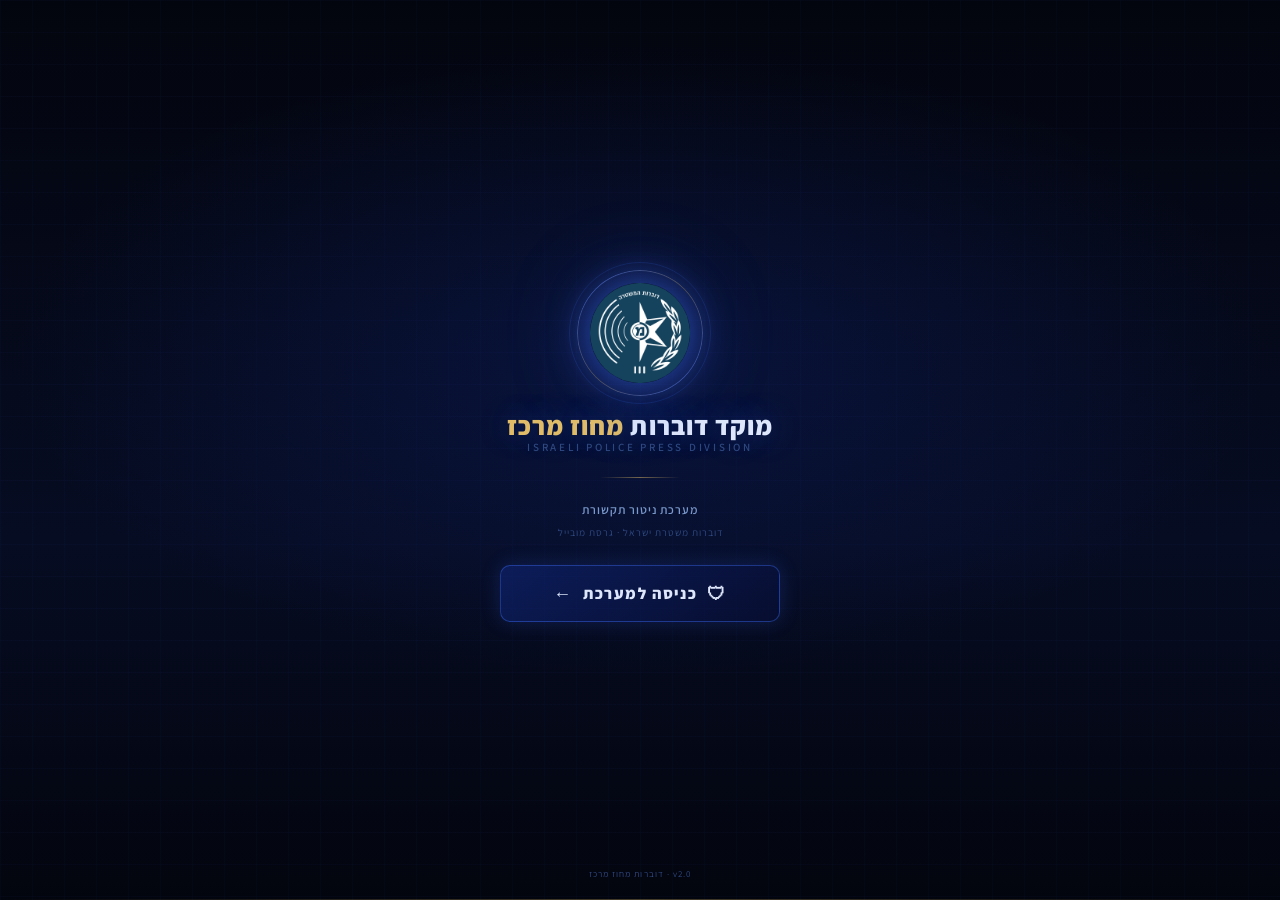
<file: mobile.html>
<!DOCTYPE html>
<html lang="he" dir="rtl">
<head>
<meta charset="UTF-8">
<meta name="viewport" content="width=device-width, initial-scale=1.0, maximum-scale=1.0">
<meta name="apple-mobile-web-app-capable" content="yes">
<meta name="apple-mobile-web-app-status-bar-style" content="black-translucent">
<title>מוקד דוברות | משטרת ישראל</title>
<link rel="manifest" href="manifest.json">
<meta name="theme-color" content="#03050e">
<meta name="apple-mobile-web-app-capable" content="yes">
<meta name="apple-mobile-web-app-status-bar-style" content="black">
<meta name="apple-mobile-web-app-title" content="דוברות מרכז">
<link rel="apple-touch-icon" href="logo.png">
<link href="https://fonts.googleapis.com/css2?family=Assistant:wght@400;600;700;800&display=swap" rel="stylesheet">
<style>
:root {
  --royal:      #1432a0;
  --royal-mid:  #1c44c8;
  --royal-glow: #4070ff;
  --black:      #03050e;
  --black-2:    #060a18;
  --black-3:    #09112a;
  --black-4:    #0e1a3a;
  --panel:      #080f2a;
  --border:     rgba(32,70,200,0.18);
  --border-hi:  rgba(64,112,255,0.4);
  --text-1:     #dde6fa;
  --text-2:     #7a99cc;
  --text-3:     #2e4880;
  --gold:       #b8922a;
  --gold-hi:    #e0bc68;
  --urgent:     #d42828;
  --urgent-glow:rgba(212,40,40,0.35);
  --green:      #1aaa70;
  --font: 'Assistant', sans-serif;
}

* { margin:0; padding:0; box-sizing:border-box; -webkit-tap-highlight-color:transparent; }
html, body { 
  height:100%; background:var(--black); 
  color:var(--text-1); font-family:var(--font); 
  direction:rtl; overflow:hidden;
}

/* BG */
.bg { position:fixed; inset:0; z-index:0; pointer-events:none;
  background:
    radial-gradient(ellipse 70% 30% at 50% 0%, rgba(20,50,160,0.15) 0%, transparent 70%),
    linear-gradient(180deg, #030610 0%, #060c22 100%);
}
.bg-grid { position:fixed; inset:0; z-index:0; pointer-events:none;
  background-image:
    linear-gradient(rgba(32,70,200,0.03) 1px, transparent 1px),
    linear-gradient(90deg,rgba(32,70,200,0.03) 1px, transparent 1px);
  background-size:32px 32px;
}

.app { position:relative; z-index:1; display:flex; flex-direction:column; height:100dvh; overflow:hidden; }

/* ── TOPBAR ── */
.topbar {
  display:flex; align-items:center; justify-content:space-between;
  padding:0 14px; height:60px; flex-shrink:0;
  background:rgba(4,7,20,0.98);
  border-bottom:1px solid var(--border);
  position:relative;
}
.topbar::after {
  content:''; position:absolute; bottom:0; left:0; right:0; height:1px;
  background:linear-gradient(90deg,transparent,var(--royal-glow) 30%,var(--gold-hi) 50%,var(--royal-glow) 70%,transparent);
  opacity:0.6;
}
.logo-zone { display:flex; align-items:center; gap:10px; }
.logo-img { width:42px; height:42px; border-radius:50%;
  filter:drop-shadow(0 0 8px rgba(64,112,255,0.5));
}
.logo-text { display:flex; flex-direction:column; gap:1px; }
.logo-main { font-weight:800; font-size:15px; letter-spacing:0.04em; color:var(--text-1);
  text-shadow:0 0 20px rgba(64,112,255,0.35); line-height:1.1;
}
.logo-main em { color:var(--gold-hi); font-style:normal; }
.logo-sub { font-size:8px; font-weight:600; letter-spacing:0.2em; color:var(--text-3); text-transform:uppercase; }

.topbar-right { display:flex; align-items:center; gap:10px; }
.breaking-chip {
  display:flex; align-items:center; gap:5px;
  background:linear-gradient(135deg,#8a0000,#c01818);
  border:1px solid rgba(255,80,80,0.4); border-radius:3px;
  padding:4px 9px; font-size:8px; font-weight:800;
  letter-spacing:0.15em; text-transform:uppercase; color:#fff;
  box-shadow:0 0 10px rgba(212,40,40,0.5);
}
.pdot { width:5px; height:5px; border-radius:50%; flex-shrink:0; }
.pdot.r { background:#ff6060; animation:gr .9s ease-in-out infinite; }
.pdot.b { background:var(--royal-glow); animation:gb 2s ease-in-out infinite; }
@keyframes gr { 0%,100%{opacity:1;} 50%{opacity:.35;} }
@keyframes gb { 0%,100%{opacity:1;} 50%{opacity:.3;} }

.badge-urgent {
  min-width:26px; height:26px; border-radius:13px;
  background:linear-gradient(135deg,#c01818,#8a0000);
  display:flex; align-items:center; justify-content:center;
  font-size:12px; font-weight:800; color:#fff; padding:0 6px;
  box-shadow:0 0 12px var(--urgent-glow);
  animation:bt 2.5s ease-in-out infinite;
}
@keyframes bt { 0%,100%{box-shadow:0 0 12px var(--urgent-glow);} 50%{box-shadow:0 0 24px var(--urgent-glow);} }

/* ── FILTER TABS ── */
.filter-bar {
  display:flex; align-items:center; gap:6px;
  padding:8px 14px; flex-shrink:0;
  background:rgba(5,8,22,0.95);
  border-bottom:1px solid var(--border);
  overflow-x:auto; -webkit-overflow-scrolling:touch;
  scrollbar-width:none;
}
.filter-bar::-webkit-scrollbar { display:none; }
.flt {
  font-family:var(--font); font-size:11px; font-weight:700;
  padding:5px 13px; border-radius:20px;
  border:1px solid var(--border); color:var(--text-3);
  background:transparent; cursor:pointer; white-space:nowrap;
  transition:all .15s; flex-shrink:0;
}
.flt.f-all      { border-color:var(--royal-glow); color:var(--royal-glow); background:rgba(64,112,255,0.1); }
.flt.f-urgent   { border-color:var(--urgent);     color:var(--urgent);     background:rgba(212,40,40,0.08); }
.flt.f-police   { border-color:var(--gold);       color:var(--gold-hi);    background:rgba(184,146,42,0.08); }
.flt.f-security { border-color:#8855cc;            color:#bb88ff;           background:rgba(136,85,204,0.08); }
.flt-count { font-size:9px; font-weight:700; margin-right:auto; color:var(--text-3); white-space:nowrap; flex-shrink:0; }

/* ── RSS STATUS ── */
.rss-bar {
  display:flex; align-items:center; gap:6px;
  padding:5px 14px; flex-shrink:0;
  background:rgba(4,7,20,0.9);
  border-bottom:1px solid var(--border);
}
.rss-d { width:6px; height:6px; border-radius:50%; flex-shrink:0; }
.rss-d.ok   { background:var(--green); box-shadow:0 0 4px var(--green); }
.rss-d.load { background:var(--gold);  box-shadow:0 0 4px var(--gold); animation:gb 1s infinite; }
.rss-d.err  { background:var(--urgent);box-shadow:0 0 4px var(--urgent); }
.rss-txt { font-size:9px; font-weight:600; color:var(--text-3); }
.rss-upd { font-size:9px; color:var(--text-3); margin-right:auto; }
.rss-refresh {
  font-size:9px; font-weight:700; color:var(--royal-glow);
  border:1px solid rgba(64,112,255,0.25); border-radius:3px;
  padding:2px 8px; background:transparent; cursor:pointer;
  font-family:var(--font);
}

/* ── FEED ── */
.feed-wrap { flex:1; overflow-y:auto; -webkit-overflow-scrolling:touch; padding:8px 10px; }
.feed-wrap::-webkit-scrollbar { display:none; }

/* LOADING */
.feed-loading {
  display:flex; flex-direction:column; align-items:center;
  justify-content:center; gap:12px; padding:60px 20px;
}
.feed-loading.gone { display:none; }
.spinner { width:32px; height:32px; border:2px solid var(--border); border-top-color:var(--royal-glow); border-radius:50%; animation:spin .7s linear infinite; }
@keyframes spin { to { transform:rotate(360deg); } }
.loading-txt { font-size:12px; font-weight:600; color:var(--text-3); }

/* FEED ITEM */
.fi {
  background:linear-gradient(135deg, var(--black-3), var(--black-4));
  border:1px solid var(--border);
  border-radius:10px;
  padding:12px 14px;
  margin-bottom:8px;
  cursor:pointer;
  transition:all .15s;
  position:relative; overflow:hidden;
  animation:fi-enter .3s ease;
}
@keyframes fi-enter { from{opacity:0;transform:translateY(10px);} to{opacity:1;transform:translateY(0);} }

.fi.new-item { animation:fi-enter .3s ease, red-flash 1.4s ease-in-out 4; }
@keyframes red-flash {
  0%  { border-color:var(--border); }
  25% { border-color:#ff4040; box-shadow:0 0 16px rgba(212,40,40,0.5); background:rgba(212,40,40,0.1); }
  75% { border-color:rgba(212,40,40,0.4); }
  100%{ border-color:var(--border); background:linear-gradient(135deg,var(--black-3),var(--black-4)); }
}

.fi::before {
  content:''; position:absolute; top:0; right:0;
  width:3px; height:100%;
}
.fi.urg::before { background:linear-gradient(180deg,#ff4040,#c01818); box-shadow:0 0 6px var(--urgent-glow); }
.fi.pol::before { background:var(--gold); }
.fi.sec::before { background:#8855cc; }

.fi:active { transform:scale(0.98); background:var(--black-4); }

.fi-top { display:flex; align-items:center; justify-content:space-between; margin-bottom:6px; }
.fi-source-row { display:flex; align-items:center; gap:6px; }
.stag {
  font-size:9px; font-weight:800; letter-spacing:0.08em;
  text-transform:uppercase; padding:2px 7px; border-radius:3px;
}
.sy   { background:rgba(184,146,42,0.12); color:var(--gold-hi);  border:1px solid rgba(184,146,42,0.22); }
.sn12 { background:rgba(64,112,255,0.1);  color:#7ab0ff;          border:1px solid rgba(64,112,255,0.22); }
.sn13 { background:rgba(26,170,112,0.1);  color:#50d8a0;          border:1px solid rgba(26,170,112,0.22); }
.sk   { background:rgba(212,40,40,0.1);   color:#ff8888;          border:1px solid rgba(212,40,40,0.22); }
.sw   { background:rgba(160,90,255,0.1);  color:#cc99ff;          border:1px solid rgba(160,90,255,0.22); }
.sh   { background:rgba(40,90,200,0.12);  color:#99bbff;          border:1px solid rgba(40,90,200,0.25); }
.sm   { background:rgba(255,130,40,0.1);  color:#ffaa66;          border:1px solid rgba(255,130,40,0.2); }
.sih  { background:rgba(220,50,50,0.1);   color:#ff9090;          border:1px solid rgba(220,50,50,0.22); }
.sa7  { background:rgba(30,130,80,0.1);   color:#60e0a0;          border:1px solid rgba(30,130,80,0.22); }
.skn  { background:rgba(180,140,40,0.1);  color:#e8c060;          border:1px solid rgba(180,140,40,0.22); }

.fi-time { font-size:10px; color:var(--text-3); font-variant-numeric:tabular-nums; }

.fi-hl {
  font-size:15px; font-weight:700; color:var(--text-1);
  line-height:1.45; margin-bottom:5px;
}
.fi-sum {
  font-size:12px; color:var(--text-2); line-height:1.6;
  display:-webkit-box; -webkit-line-clamp:2; -webkit-box-orient:vertical; overflow:hidden;
}
.fi-tags { margin-top:7px; display:flex; gap:5px; flex-wrap:wrap; align-items:center; }
.ftag { font-size:9px; font-weight:700; padding:2px 8px; border-radius:10px; }
.ft-urg  { background:rgba(212,40,40,0.15); color:#ff7070; }
.ft-pol  { background:rgba(64,112,255,0.12); color:var(--royal-glow); }
.ft-sec  { background:rgba(160,90,255,0.12); color:#cc99ff; }
.fi-link { margin-right:auto; font-size:10px; color:var(--royal-glow); font-weight:600; }

/* EMPTY STATE */
.empty-state {
  display:flex; flex-direction:column; align-items:center;
  gap:10px; padding:60px 20px; text-align:center;
}
.empty-icon { font-size:40px; opacity:0.3; }
.empty-txt { font-size:13px; color:var(--text-3); }

/* ── MODAL ── */
.modal-bg {
  display:none; position:fixed; inset:0; z-index:200;
  background:rgba(3,5,14,0.92); backdrop-filter:blur(6px);
  align-items:flex-end; justify-content:center;
}
.modal-bg.open { display:flex; }
.modal {
  background:linear-gradient(160deg, var(--panel) 0%, var(--black-3) 100%);
  border:1px solid var(--border-hi);
  border-radius:16px 16px 0 0;
  width:100%; max-height:75vh; overflow-y:auto;
  position:relative;
  box-shadow:0 -8px 40px rgba(20,50,160,0.3);
}
.modal::before {
  content:''; display:block; width:40px; height:4px;
  background:var(--border-hi); border-radius:2px;
  margin:10px auto 0;
}
.modal-hdr {
  padding:14px 18px 12px;
  border-bottom:1px solid var(--border);
  display:flex; align-items:flex-start; justify-content:space-between; gap:10px;
}
.modal-src { font-size:9px; font-weight:800; letter-spacing:0.1em; text-transform:uppercase; padding:3px 8px; border-radius:3px; }
.modal-meta { font-size:10px; color:var(--text-3); margin-top:4px; }
.modal-x { background:none; border:1px solid var(--border); border-radius:50%; color:var(--text-3); width:28px; height:28px; cursor:pointer; font-size:14px; display:flex; align-items:center; justify-content:center; flex-shrink:0; }
.modal-body { padding:14px 18px 10px; }
.modal-hl { font-size:18px; font-weight:800; color:var(--text-1); line-height:1.5; margin-bottom:10px; }
.modal-txt { font-size:13px; color:var(--text-2); line-height:1.75; border-top:1px solid var(--border); padding-top:10px; }
.modal-actions { padding:12px 18px 24px; display:flex; gap:8px; }
.mbtn {
  flex:1; font-family:var(--font); font-size:12px; font-weight:700;
  padding:10px; border-radius:8px; cursor:pointer;
  border:1px solid var(--border); color:var(--text-3); background:transparent;
}
.mbtn.pri { background:rgba(20,50,160,0.3); border-color:var(--royal-glow); color:var(--royal-glow); }
.modal-link-btn {
  display:block; text-align:center; text-decoration:none;
  font-size:12px; font-weight:700; color:var(--royal-glow);
  border:1px solid rgba(64,112,255,0.25); border-radius:8px;
  padding:10px; margin:0 18px 16px;
  background:rgba(64,112,255,0.06);
}

/* ── TICKER ── */
.ticker {
  height:36px; flex-shrink:0;
  background:rgba(4,7,20,0.98);
  border-top:1px solid var(--border);
  display:flex; align-items:center; overflow:hidden;
  position:relative;
}
.ticker::before {
  content:''; position:absolute; top:0; left:0; right:0; height:1px;
  background:linear-gradient(90deg,transparent,var(--royal-mid) 30%,var(--gold-hi) 50%,var(--royal-mid) 70%,transparent);
  opacity:0.4;
}
.ticker-lbl {
  flex-shrink:0; height:100%;
  background:linear-gradient(135deg,rgba(8,15,56,0.9),rgba(20,50,160,0.5));
  border-left:1px solid var(--border-hi);
  display:flex; align-items:center; padding:0 12px;
  font-size:8px; font-weight:800; letter-spacing:0.2em;
  color:var(--royal-glow); text-transform:uppercase; z-index:2;
}
.ticker-track { flex:1; overflow:hidden; position:relative; }
.ticker-fade { position:absolute; left:0; top:0; bottom:0; width:30px; z-index:2; pointer-events:none; background:linear-gradient(to right,rgba(4,7,20,0.98),transparent); }
.ticker-inner { display:flex; align-items:center; white-space:nowrap; animation:tick 60s linear infinite; }
@keyframes tick { 0%{transform:translateX(0);} 100%{transform:translateX(-50%);} }
.ti { display:inline-flex; align-items:center; gap:8px; padding:0 20px; font-size:11px; color:var(--text-2); }
.ti-src { font-size:7px; font-weight:800; letter-spacing:0.1em; text-transform:uppercase; padding:1px 4px; border-radius:2px; }
.ti-urg { color:var(--text-1); font-weight:700; }
.ti-sep { color:rgba(64,112,255,0.3); font-size:14px; }

/* CREDIT */
.credit {
  flex-shrink:0; height:20px;
  background:rgba(3,5,14,0.98);
  display:flex; align-items:center; justify-content:center;
  font-size:9px; font-weight:500; color:var(--text-3);
  letter-spacing:0.1em; gap:5px;
  border-top:1px solid var(--border);
}
.credit em { color:var(--text-2); font-style:normal; font-weight:600; }

/* PULL TO REFRESH indicator */
.ptr-indicator {
  text-align:center; padding:8px;
  font-size:11px; color:var(--text-3);
  display:none;
}
.ptr-indicator.show { display:block; }

/* ══ SPLASH SCREEN ══════════════════════════════ */
.splash {
  position: fixed;
  inset: 0;
  z-index: 9999;
  background: #03050e;
  display: flex;
  flex-direction: column;
  align-items: center;
  justify-content: center;
  gap: 0;
  transition: opacity 0.5s ease, transform 0.5s ease;
}
.splash.hide {
  opacity: 0;
  transform: scale(1.04);
  pointer-events: none;
}
.splash.gone { display: none; }

/* Background glow */
.splash::before {
  content: '';
  position: absolute;
  inset: 0;
  background:
    radial-gradient(ellipse 70% 50% at 50% 40%, rgba(20,50,160,0.25) 0%, transparent 70%),
    linear-gradient(180deg, #03050e 0%, #060c22 60%, #03050e 100%);
  pointer-events: none;
}
.splash-grid {
  position: absolute;
  inset: 0;
  background-image:
    linear-gradient(rgba(32,70,200,0.04) 1px, transparent 1px),
    linear-gradient(90deg, rgba(32,70,200,0.04) 1px, transparent 1px);
  background-size: 32px 32px;
  pointer-events: none;
}

/* Content */
.splash-content {
  position: relative;
  display: flex;
  flex-direction: column;
  align-items: center;
  gap: 24px;
  padding: 40px 30px;
  width: 100%;
  max-width: 340px;
}

/* Logo with ring animation */
.splash-logo-wrap {
  position: relative;
  width: 110px;
  height: 110px;
  display: flex;
  align-items: center;
  justify-content: center;
}
.splash-logo-ring {
  position: absolute;
  inset: -8px;
  border-radius: 50%;
  border: 1.5px solid transparent;
  background: linear-gradient(135deg, rgba(64,112,255,0.6), rgba(184,146,42,0.4), rgba(64,112,255,0.6)) border-box;
  -webkit-mask: linear-gradient(#fff 0 0) padding-box, linear-gradient(#fff 0 0);
  -webkit-mask-composite: destination-out;
  mask-composite: exclude;
  animation: ring-spin 4s linear infinite;
}
@keyframes ring-spin {
  0%   { transform: rotate(0deg); }
  100% { transform: rotate(360deg); }
}
.splash-logo-ring-2 {
  position: absolute;
  inset: -16px;
  border-radius: 50%;
  border: 1px solid rgba(64,112,255,0.15);
  animation: ring-spin 8s linear infinite reverse;
}
.splash-logo {
  width: 100px;
  height: 100px;
  border-radius: 50%;
  filter: drop-shadow(0 0 20px rgba(64,112,255,0.6)) drop-shadow(0 0 40px rgba(64,112,255,0.2));
  animation: logo-pulse 3s ease-in-out infinite;
}
@keyframes logo-pulse {
  0%, 100% { filter: drop-shadow(0 0 20px rgba(64,112,255,0.6)) drop-shadow(0 0 40px rgba(64,112,255,0.2)); }
  50%       { filter: drop-shadow(0 0 28px rgba(64,112,255,0.9)) drop-shadow(0 0 60px rgba(64,112,255,0.35)); }
}

/* Title */
.splash-title {
  text-align: center;
  line-height: 1;
}
.splash-title-main {
  font-family: var(--font);
  font-weight: 800;
  font-size: 26px;
  letter-spacing: 0.04em;
  color: var(--text-1);
  text-shadow: 0 0 30px rgba(64,112,255,0.4);
  display: block;
  margin-bottom: 4px;
}
.splash-title-main em {
  color: var(--gold-hi);
  font-style: normal;
}
.splash-title-sub {
  font-size: 11px;
  font-weight: 600;
  letter-spacing: 0.25em;
  color: var(--text-3);
  text-transform: uppercase;
  display: block;
}

/* Gold divider */
.splash-divider {
  width: 80px;
  height: 1px;
  background: linear-gradient(90deg, transparent, var(--gold-hi), transparent);
  opacity: 0.5;
}

/* Info text */
.splash-info {
  text-align: center;
}
.splash-info-line {
  font-size: 12px;
  font-weight: 600;
  color: var(--text-2);
  letter-spacing: 0.08em;
  display: block;
  margin-bottom: 3px;
}
.splash-info-sub {
  font-size: 10px;
  color: var(--text-3);
  letter-spacing: 0.1em;
}

/* Enter button */
.splash-btn {
  width: 100%;
  padding: 16px;
  border-radius: 10px;
  border: 1px solid rgba(64,112,255,0.4);
  background: linear-gradient(135deg, rgba(20,50,160,0.4), rgba(8,15,56,0.6));
  color: var(--text-1);
  font-family: var(--font);
  font-size: 16px;
  font-weight: 800;
  letter-spacing: 0.1em;
  cursor: pointer;
  position: relative;
  overflow: hidden;
  transition: all 0.2s;
  box-shadow: 0 0 20px rgba(64,112,255,0.2);
}
.splash-btn::before {
  content: '';
  position: absolute;
  inset: 0;
  background: linear-gradient(135deg, rgba(64,112,255,0.15), transparent);
  opacity: 0;
  transition: opacity 0.2s;
}
.splash-btn:active {
  transform: scale(0.97);
  box-shadow: 0 0 30px rgba(64,112,255,0.4);
}
.splash-btn:active::before { opacity: 1; }
.splash-btn-inner {
  display: flex;
  align-items: center;
  justify-content: center;
  gap: 10px;
  position: relative;
  z-index: 1;
}
.splash-btn-icon {
  font-size: 18px;
}

/* Bottom gold line */
.splash-bottom-line {
  position: absolute;
  bottom: 0; left: 0; right: 0;
  height: 1px;
  background: linear-gradient(90deg, transparent, var(--gold-hi), transparent);
  opacity: 0.3;
}

/* version */
.splash-version {
  position: absolute;
  bottom: 20px;
  font-size: 9px;
  color: var(--text-3);
  letter-spacing: 0.12em;
}

</style>
</head>
<body>
<div class="bg"></div>
<div class="bg-grid"></div>

<div class="app">

<!-- ══ SPLASH SCREEN ══ -->
<div class="splash" id="splash">
  <div class="splash-grid"></div>
  <div class="splash-content">
    <div class="splash-logo-wrap">
      <div class="splash-logo-ring-2"></div>
      <div class="splash-logo-ring"></div>
      <img class="splash-logo" src="[data-uri]" alt="דוברות">
    </div>

    <div class="splash-title">
      <span class="splash-title-main">מוקד דוברות <em>מחוז מרכז</em></span>
      <span class="splash-title-sub">Israeli Police Press Division</span>
    </div>

    <div class="splash-divider"></div>

    <div class="splash-info">
      <span class="splash-info-line">מערכת ניטור תקשורת</span>
      <span class="splash-info-sub">דוברות משטרת ישראל · גרסת מובייל</span>
    </div>

    <button class="splash-btn" onclick="enterSystem()">
      <div class="splash-btn-inner">
        <span class="splash-btn-icon">🛡</span>
        <span>כניסה למערכת</span>
        <span class="splash-btn-icon">←</span>
      </div>
    </button>
  </div>
  <div class="splash-bottom-line"></div>
  <div class="splash-version">v2.0 · דוברות מחוז מרכז</div>
</div>


  <!-- TOPBAR -->
  <div class="topbar">
    <div class="logo-zone">
      <img class="logo-img" src="[data-uri]" alt="דוברות">
      <div class="logo-text">
        <div class="logo-main">מוקד דוברות <em>מחוז מרכז</em></div>
        <div class="logo-sub">Police Press Division</div>
      </div>
    </div>
    <div class="topbar-right">
      <div class="breaking-chip"><div class="pdot r"></div>LIVE</div>
      <div class="badge-urgent" id="urgBadge">0</div>
    </div>
  </div>

  <!-- RSS STATUS -->
  <div class="rss-bar">
    <div class="rss-d load" id="rssDot"></div>
    <div class="rss-txt" id="rssTxt">מתחבר...</div>
    <div class="rss-upd" id="rssUpd"></div>
    <button class="rss-refresh" onclick="manualRefresh()">↻ רענן</button>
  </div>

  <!-- FILTER TABS -->
  <div class="filter-bar">
    <button class="flt f-all"  onclick="setF('all',this)">🔵 הכל</button>
    <button class="flt"        onclick="setF('urgent',this)">🔴 דחוף</button>
    <button class="flt"        onclick="setF('police',this)">⭐ משטרה</button>
    <button class="flt"        onclick="setF('security',this)">🟣 ביטחון</button>
    <div class="flt-count" id="feedCount"></div>
  </div>

  <!-- FEED -->
  <div class="feed-wrap" id="feedWrap">
    <div class="feed-loading" id="feedLoading">
      <div class="spinner"></div>
      <div class="loading-txt">טוען ידיעות...</div>
    </div>
    <div id="feedList"></div>
  </div>

  <!-- TICKER -->
  <div class="ticker">
    <div class="ticker-lbl">חדשות</div>
    <div class="ticker-track">
      <div class="ticker-fade"></div>
      <div class="ticker-inner" id="tickerInner">
        <span class="ti"><span>טוען...</span></span>
      </div>
    </div>
  </div>

  <!-- CREDIT -->
  <div class="credit">
    נוצר ע"י <em>דניאל אורי שבוטיה</em> &nbsp;·&nbsp; תיעוד מבצעי מחוז מרכז &nbsp;·&nbsp; דוברות מחוז מרכז
  </div>

</div>

<!-- MODAL — bottom sheet -->
<div class="modal-bg" id="modalBg" onclick="if(event.target===this)closeM()">
  <div class="modal">
    <div class="modal-hdr">
      <div>
        <span class="modal-src" id="mSrc"></span>
        <div class="modal-meta" id="mMeta"></div>
      </div>
      <button class="modal-x" onclick="closeM()">✕</button>
    </div>
    <div class="modal-body">
      <div class="modal-hl" id="mHl"></div>
      <div class="modal-txt" id="mTxt"></div>
    </div>
    <a class="modal-link-btn" id="mLink" target="_blank" rel="noopener">קרא כתבה מלאה ↗</a>
    <div class="modal-actions">
      <button class="mbtn pri" onclick="closeM()">סגור</button>
      <button class="mbtn" onclick="flagM()">🚩 סמן</button>
      <button class="mbtn" onclick="copyM()">📋 העתק</button>
    </div>
  </div>
</div>

<script>
// ══════════════════════════════════════════════════
// RSS SOURCES
// ══════════════════════════════════════════════════
const SOURCES = [
  {id:'ynet',     lbl:'ynet',        cls:'sy',    rss:'https://www.ynet.co.il/Integration/StoryRss2.xml'},
  {id:'israelhayom', lbl:'ישראל היום', cls:'sih',  rss:'https://www.israelhayom.co.il/rss.xml'},
  {id:'mako',     lbl:'mako',        cls:'sn12',  rss:'https://www.mako.co.il/rss/31750a2610f26110VgnVCM1000004463fa0aRCRD.xml'},
  {id:'arutz7',   lbl:'ערוץ 7',      cls:'sa7',   rss:'https://www.inn.co.il/api/rss'},
  {id:'knesset',  lbl:'כנסת',        cls:'skn',   rss:'https://main.knesset.gov.il/Activity/News/Pages/rss.aspx'},
  {id:'walla',    lbl:'וואלה',       cls:'sw',    rss:'https://rss.walla.co.il/feed/1'},
  {id:'maariv',   lbl:'מעריב',       cls:'sm',    rss:'https://www.maariv.co.il/rss/rssChadashot'},
  {id:'haaretz',  lbl:'הארץ',        cls:'sh',    rss:'https://www.haaretz.co.il/cmlink/1.1599034'},
  {id:'kan',      lbl:'כאן',         cls:'sk',    rss:'https://www.kan.org.il/rss/'},
];

const KW_URG = ['פיגוע','דקירה','ירי','נפגע','הרוג','פצוע','פיצוץ','חטיפה','כוננות','חירום','אזעקה','טיל','סכין','שוד','התקפה','רצח'];
const KW_POL = ['משטרה','שוטר','מעצר','עצור','פשיטה','חקירה','כוחות','מד"א','יחל','ניידת','ניידות','פשע'];
const KW_SEC = ['ביטחון','צבא','צהל','מוסד','לחימה','גבול','רצועה','שטחים','טרור'];
const classify = t => ({
  isU: KW_URG.some(k=>t.includes(k)),
  isP: KW_POL.some(k=>t.includes(k)),
  isS: KW_SEC.some(k=>t.includes(k))
});

// ══════════════════════════════════════════════════
// STATE
// ══════════════════════════════════════════════════
let items=[], filter='all', activeM=null, isRefreshing=false;
const seen = new Set();

// ══════════════════════════════════════════════════
// PARSE
// ══════════════════════════════════════════════════
function parseItem(title, desc, link, pub, src) {
  const clean = s => (s||'').replace(/<[^>]+>/g,'').replace(/&amp;/g,'&').replace(/&lt;/g,'<').replace(/&gt;/g,'>').replace(/&quot;/g,'"').trim();
  const hl  = clean(title);
  const sum = clean(desc).substring(0,250);
  const id  = link || hl;
  if (!hl || seen.has(id)) return null;
  seen.add(id);
  const {isU,isP,isS} = classify(hl+' '+sum);
  const dt = pub ? new Date(pub) : new Date();
  return { id, src:src.id, lbl:src.lbl, cls:src.cls, hl, sum,
    link: link||'#',
    time: dt.toLocaleTimeString('he-IL',{hour:'2-digit',minute:'2-digit'}),
    date: dt.toLocaleDateString('he-IL',{day:'2-digit',month:'2-digit'}),
    dt, isU, isP, isS, isNew:true };
}

function parseXML(xml, src) {
  const doc = new DOMParser().parseFromString(xml,'text/xml');
  return Array.from(doc.querySelectorAll('item')).slice(0,25).map(el =>
    parseItem(
      el.querySelector('title')?.textContent,
      el.querySelector('description')?.textContent,
      el.querySelector('link')?.textContent,
      el.querySelector('pubDate')?.textContent, src
    )).filter(Boolean);
}

// ══════════════════════════════════════════════════
// FETCH — 3 proxy fallbacks
// ══════════════════════════════════════════════════
async function fetchSource(src) {
  const methods = [
    async () => {
      const r = await fetch(`https://api.rss2json.com/v1/api.json?rss_url=${encodeURIComponent(src.rss)}&count=25`, {signal:AbortSignal.timeout(8000)});
      const d = await r.json();
      if (d.status!=='ok'||!d.items?.length) throw 0;
      return d.items.map(x => parseItem(x.title,x.description,x.link,x.pubDate,src)).filter(Boolean);
    },
    async () => {
      const r = await fetch(`https://api.allorigins.win/get?url=${encodeURIComponent(src.rss)}`,{signal:AbortSignal.timeout(10000)});
      const d = await r.json();
      return parseXML(d.contents, src);
    },
    async () => {
      const r = await fetch(`https://corsproxy.io/?${encodeURIComponent(src.rss)}`,{signal:AbortSignal.timeout(10000)});
      return parseXML(await r.text(), src);
    }
  ];
  for (const m of methods) {
    try { const res = await m(); if (res.length) return res; } catch {}
  }
  return [];
}

async function fetchAll() {
  setRss('load','מתחבר לאתרי חדשות...','');
  const results = await Promise.allSettled(SOURCES.map(fetchSource));
  const fresh = results.filter(r=>r.status==='fulfilled').flatMap(r=>r.value).sort((a,b)=>b.dt-a.dt);
  const ok = results.filter(r=>r.status==='fulfilled'&&r.value.length>0).length;
  if (fresh.length > 0) {
    items = [...fresh, ...items.filter(i=>!i.isNew)].slice(0,300);
    items.forEach(i=>i.isNew=false);
    renderFeed(); renderTicker(); renderBadge();
    setRss('ok', `✓ ${ok} מקורות · ${fresh.length} ידיעות`, 'עודכן: '+new Date().toLocaleTimeString('he-IL'));
  } else {
    setRss('err','שגיאה בטעינה','');
    loadDemo();
  }
  document.getElementById('feedLoading').classList.add('gone');
  isRefreshing = false;
}

async function manualRefresh() {
  if (isRefreshing) return;
  isRefreshing = true;
  document.getElementById('feedLoading').classList.remove('gone');
  await fetchAll();
}

function setRss(s,t,r) {
  document.getElementById('rssDot').className='rss-d '+(s==='load'?'load':s==='err'?'err':'ok');
  document.getElementById('rssTxt').textContent=t;
  document.getElementById('rssUpd').textContent=r;
}

// ══════════════════════════════════════════════════
// DEMO DATA
// ══════════════════════════════════════════════════
function loadDemo() {
  if (items.length > 0) return;
  const now = new Date();
  const D = [
    {src:'ynet',lbl:'ynet',cls:'sy',hl:'פיצוץ בסמוך למתחם מסחרי — כוחות משטרה הוזנקו',sum:'כוחות מד"א ומשטרה הגיעו לאחר דיווחים.',isU:true,isP:true,isS:false},
    {src:'n12',lbl:'N12',cls:'sn12',hl:'מעצר בחשד לאיומים על קצין בכיר',sum:'החשוד נעצר. יחידת הסייבר מטפלת.',isU:true,isP:true,isS:false},
    {src:'kan',lbl:'כאן',cls:'sk',hl:'שר הפנים מביע עמדה על מדיניות אכיפת ההגירה',sum:'הצהרה רשמית בפני ועדת הכנסת.',isU:false,isP:false,isS:true},
    {src:'israelhayom',lbl:'ישראל היום',cls:'sih',hl:'עדכון ביטחוני: גיוס כוחות בצפון',sum:'כוחות מוגברים הוזנקו לאזור.',isU:true,isP:false,isS:true},
    {src:'arutz7',lbl:'ערוץ 7',cls:'sa7',hl:'ראש הממשלה: נמשיך לפעול עד השגת המטרות',sum:'הצהרה בפני הקבינט.',isU:false,isP:false,isS:true},
  ];
  items = D.map((d,i) => ({...d, id:'demo-'+i, link:'#',
    time: new Date(now-i*10*60000).toLocaleTimeString('he-IL',{hour:'2-digit',minute:'2-digit'}),
    date: new Date(now-i*10*60000).toLocaleDateString('he-IL',{day:'2-digit',month:'2-digit'}),
    dt: new Date(now-i*10*60000), isNew:false}));
  renderFeed(); renderTicker(); renderBadge();
  setRss('ok','מצב הדגמה · ב-GitHub ידיעות אמיתיות','');
}

// ══════════════════════════════════════════════════
// RENDER
// ══════════════════════════════════════════════════
function getFiltered() {
  if (filter==='urgent')   return items.filter(i=>i.isU);
  if (filter==='police')   return items.filter(i=>i.isP);
  if (filter==='security') return items.filter(i=>i.isS);
  return items;
}

function renderFeed() {
  const list = getFiltered();
  document.getElementById('feedCount').textContent = list.length + ' ידיעות';
  if (!list.length) {
    document.getElementById('feedList').innerHTML = `
      <div class="empty-state">
        <div class="empty-icon">📋</div>
        <div class="empty-txt">אין ידיעות להצגה</div>
      </div>`;
    return;
  }
  document.getElementById('feedList').innerHTML = list.map(item => {
    const tags = [];
    if (item.isU) tags.push('<span class="ftag ft-urg">דחוף</span>');
    if (item.isP) tags.push('<span class="ftag ft-pol">משטרה</span>');
    if (item.isS) tags.push('<span class="ftag ft-sec">ביטחון</span>');
    const cls = item.isU?'urg':item.isP?'pol':item.isS?'sec':'';
    const nc  = item.isNew?' new-item':'';
    const sid = encodeURIComponent(item.id);
    return `<div class="fi ${cls}${nc}" onclick="openM('${sid}')">
      <div class="fi-top">
        <div class="fi-source-row">
          <span class="stag ${item.cls}">${item.lbl}</span>
          ${tags.join('')}
        </div>
        <span class="fi-time">${item.date} ${item.time}</span>
      </div>
      <div class="fi-hl">${item.hl}</div>
      <div class="fi-sum">${item.sum}</div>
    </div>`;
  }).join('');
}

function renderTicker() {
  const html = items.slice(0,30).map(i =>
    `<span class="ti"><span class="ti-src ${i.cls}">${i.lbl}</span><span class="${i.isU?'ti-urg':''}">${i.hl}</span><span class="ti-sep">|</span></span>`
  ).join('');
  document.getElementById('tickerInner').innerHTML = html + html;
}

function renderBadge() {
  document.getElementById('urgBadge').textContent = items.filter(i=>i.isU).length;
}

// ══════════════════════════════════════════════════
// FILTER
// ══════════════════════════════════════════════════
function setF(f, btn) {
  filter = f;
  document.querySelectorAll('.flt').forEach(b => {
    b.className = 'flt';
  });
  btn.classList.add('f-'+f);
  renderFeed();
  document.getElementById('feedWrap').scrollTo(0,0);
}

// ══════════════════════════════════════════════════
// MODAL
// ══════════════════════════════════════════════════
function openM(sid) {
  const id = decodeURIComponent(sid);
  const item = items.find(i=>i.id===id);
  if (!item) return;
  activeM = item;
  document.getElementById('mSrc').textContent  = item.lbl;
  document.getElementById('mSrc').className    = 'modal-src ' + item.cls;
  document.getElementById('mMeta').textContent = item.date + ' · ' + item.time;
  document.getElementById('mHl').textContent   = item.hl;
  document.getElementById('mTxt').textContent  = item.sum || 'אין תיאור נוסף';
  const lnk = document.getElementById('mLink');
  lnk.href = item.link !== '#' ? item.link : '#';
  lnk.style.display = item.link !== '#' ? '' : 'none';
  document.getElementById('modalBg').classList.add('open');
  document.body.style.overflow = 'hidden';
}
function closeM() {
  document.getElementById('modalBg').classList.remove('open');
  document.body.style.overflow = '';
}
function flagM()  { if(activeM) alert('✓ סומן כחשוב:\n' + activeM.hl); }
function copyM()  { if(activeM) navigator.clipboard.writeText(activeM.hl).then(()=>alert('הועתק!')); }

// ══════════════════════════════════════════════════
// INIT
// ══════════════════════════════════════════════════
// Init triggered by splash screen enter button
window._initDone = false;

// ══ SPLASH ══════════════════════════════════════
function enterSystem() {
  const splash = document.getElementById('splash');
  splash.classList.add('hide');
  setTimeout(() => {
    splash.classList.add('gone');
    // Start loading RSS when user enters
    if (!window._initDone) {
      window._initDone = true;
      fetchAll();
      setInterval(fetchAll, 3 * 60 * 1000);
    }
  }, 500);
}

</script>
</body>
</html>
</file>
